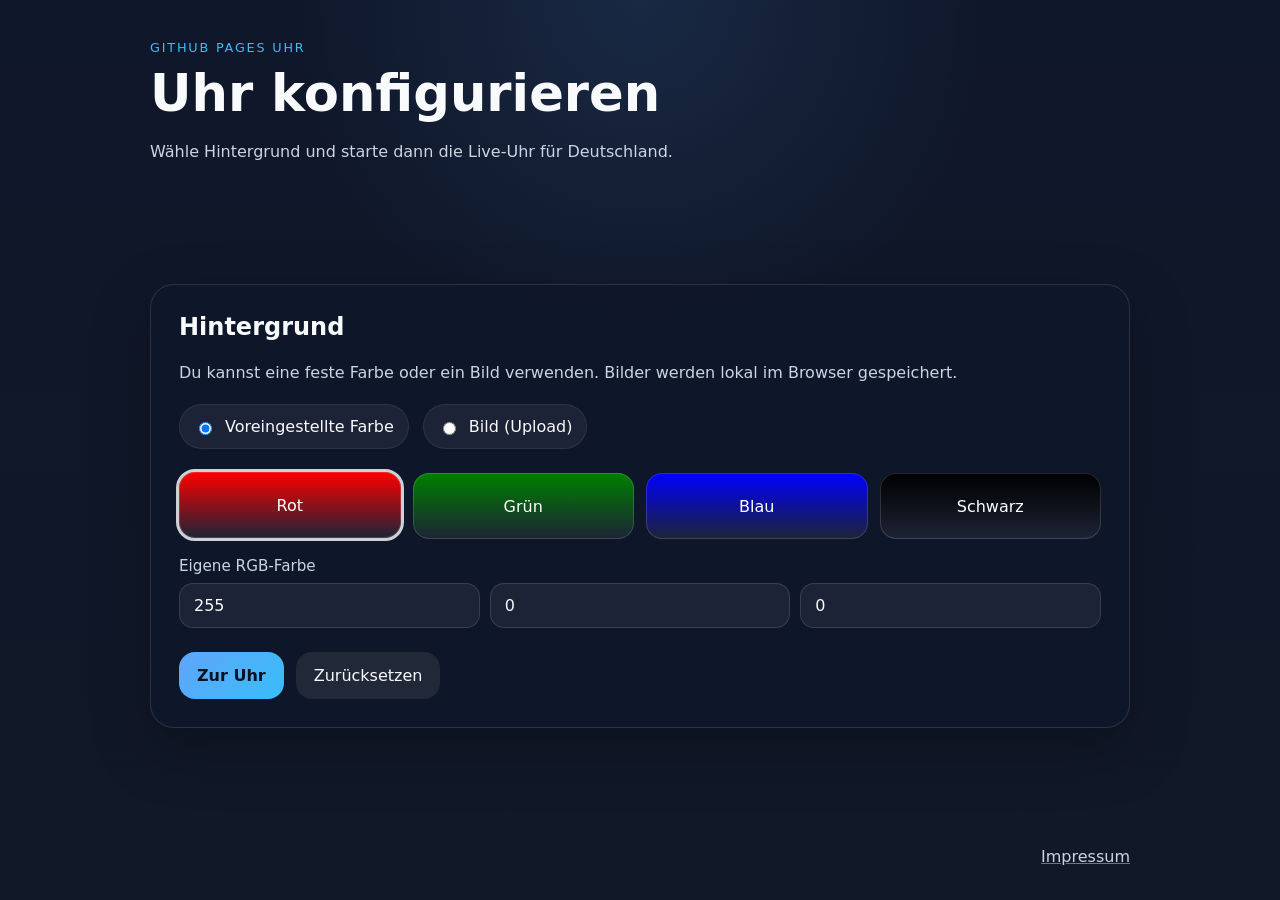
<file: index.html>
<!DOCTYPE html>
<html lang="de">
<head>
  <meta charset="UTF-8" />
  <meta name="viewport" content="width=device-width, initial-scale=1.0" />
  <title>Uhr konfigurieren</title>
  <link rel="stylesheet" href="styles.css" />
</head>
<body class="page page-index">
  <header class="site-header">
    <div>
      <p class="eyebrow">GitHub Pages Uhr</p>
      <h1>Uhr konfigurieren</h1>
      <p class="lead">Wähle Hintergrund und starte dann die Live-Uhr für Deutschland.</p>
    </div>
  </header>

  <main class="container">
    <section class="card">
      <h2>Hintergrund</h2>
      <p class="muted">Du kannst eine feste Farbe oder ein Bild verwenden. Bilder werden lokal im Browser gespeichert.</p>

      <div class="option-row">
        <label class="choice">
          <input type="radio" name="bgMode" value="preset" checked />
          <span>Voreingestellte Farbe</span>
        </label>
        <label class="choice">
          <input type="radio" name="bgMode" value="image" />
          <span>Bild (Upload)</span>
        </label>
      </div>

      <div id="presetArea" class="config-block">
        <div class="preset-grid">
          <button type="button" class="color-swatch active" data-color="255,0,0" style="--swatch: rgb(255,0,0)">Rot</button>
          <button type="button" class="color-swatch" data-color="0,128,0" style="--swatch: rgb(0,128,0)">Grün</button>
          <button type="button" class="color-swatch" data-color="0,0,255" style="--swatch: rgb(0,0,255)">Blau</button>
          <button type="button" class="color-swatch" data-color="0,0,0" style="--swatch: rgb(0,0,0)">Schwarz</button>
        </div>

        <label class="field">
          <span>Eigene RGB-Farbe</span>
          <div class="rgb-row">
            <input type="number" id="rInput" min="0" max="255" value="255" />
            <input type="number" id="gInput" min="0" max="255" value="0" />
            <input type="number" id="bInput" min="0" max="255" value="0" />
          </div>
        </label>
      </div>

      <div id="imageArea" class="config-block hidden">
        <label class="field">
          <span>Bild hochladen</span>
          <input type="file" id="imageInput" accept="image/*" />
        </label>
        <div class="image-preview-wrap">
          <img id="imagePreview" alt="Bildvorschau" class="image-preview hidden" />
        </div>
      </div>

      <div class="actions">
        <button id="goClockBtn" class="primary-btn">Zur Uhr</button>
        <button id="resetBtn" class="secondary-btn" type="button">Zurücksetzen</button>
      </div>
    </section>
  </main>

  <footer class="site-footer">
    <a href="impressum.html">Impressum</a>
  </footer>

  <script src="app.js"></script>
</body>
</html>
</file>
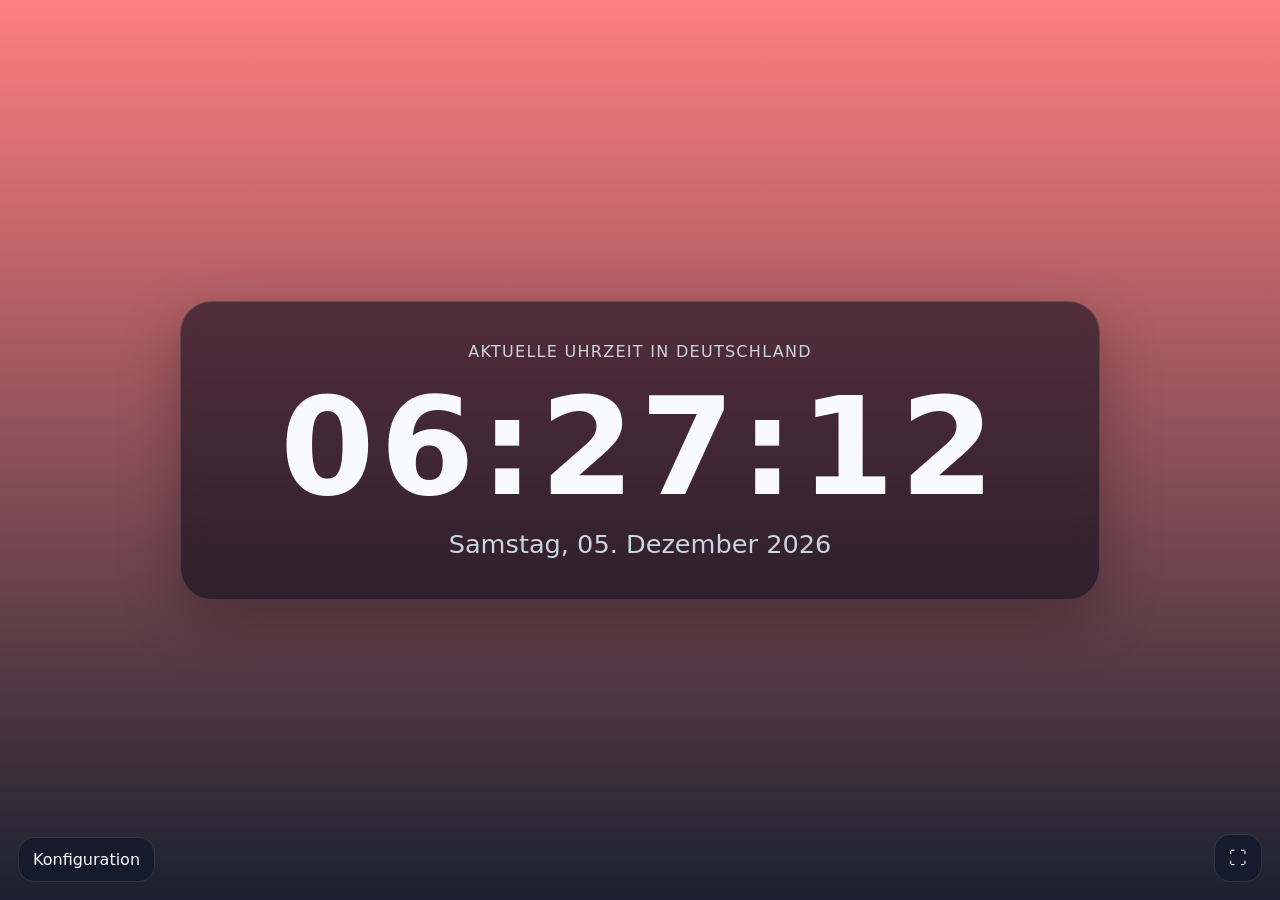
<file: clock.html>
<!DOCTYPE html>
<html lang="de">
<head>
  <meta charset="UTF-8" />
  <meta name="viewport" content="width=device-width, initial-scale=1.0" />
  <title>Deutschland-Uhr</title>
  <link rel="stylesheet" href="styles.css" />
</head>
<body class="page page-clock">
  <main class="clock-shell">
    <section id="clockCard" class="clock-card">
      <div class="clock-label">Aktuelle Uhrzeit in Deutschland</div>
      <div id="time" class="clock-time">--:--:--</div>
      <div id="date" class="clock-date">--</div>
    </section>

    <button id="backBtn" class="back-btn" type="button" aria-label="Zur Konfiguration zurück">Konfiguration</button>
    <button id="fullscreenBtn" class="fullscreen-btn" type="button" aria-label="Vollbild aktivieren">⛶</button>
  </main>

  <script src="app.js"></script>
</body>
</html>
</file>
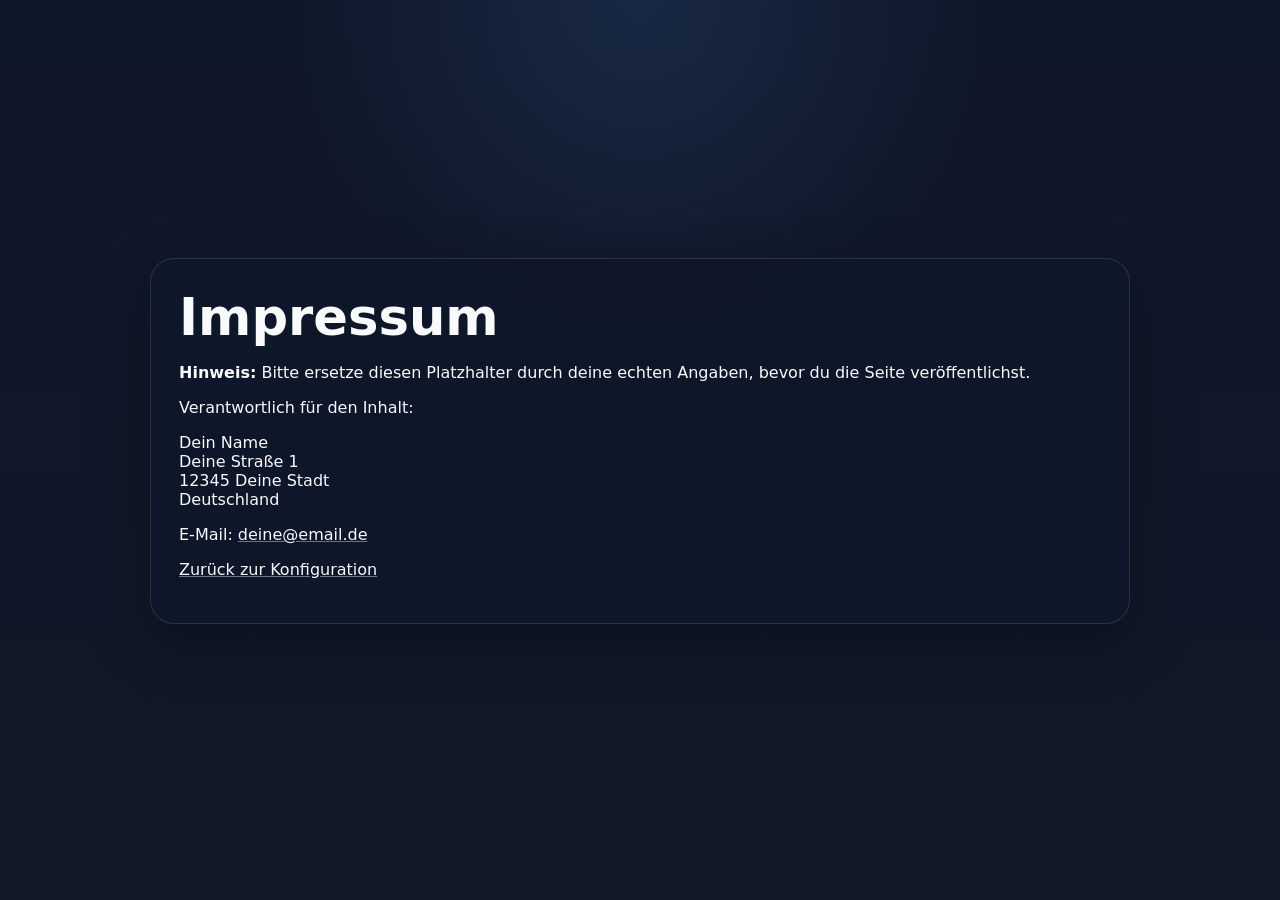
<file: impressum.html>
<!DOCTYPE html>
<html lang="de">
<head>
  <meta charset="UTF-8" />
  <meta name="viewport" content="width=device-width, initial-scale=1.0" />
  <title>Impressum</title>
  <link rel="stylesheet" href="styles.css" />
</head>
<body class="page page-simple">
  <main class="container">
    <section class="card">
      <h1>Impressum</h1>
      <p><strong>Hinweis:</strong> Bitte ersetze diesen Platzhalter durch deine echten Angaben, bevor du die Seite veröffentlichst.</p>
      <p>Verantwortlich für den Inhalt:</p>
      <p>
        Dein Name<br />
        Deine Straße 1<br />
        12345 Deine Stadt<br />
        Deutschland
      </p>
      <p>E-Mail: <a href="mailto:deine@email.de">deine@email.de</a></p>
      <p><a href="index.html">Zurück zur Konfiguration</a></p>
    </section>
  </main>
</body>
</html>
</file>
<file: styles.css>
/* Grundlayout */
:root {
  --bg: #111827;
  --panel: rgba(15, 23, 42, 0.82);
  --panel-border: rgba(255, 255, 255, 0.12);
  --text: #f8fafc;
  --muted: #cbd5e1;
  --accent: #60a5fa;
  --accent-2: #38bdf8;
  --shadow: 0 20px 60px rgba(0, 0, 0, 0.28);
  --radius: 24px;
}

* { box-sizing: border-box; }

html, body {
  margin: 0;
  min-height: 100%;
  font-family: Inter, system-ui, -apple-system, BlinkMacSystemFont, "Segoe UI", sans-serif;
  color: var(--text);
}

body {
  background:
    radial-gradient(circle at top, rgba(96, 165, 250, 0.12), transparent 32%),
    linear-gradient(180deg, #0f172a 0%, #111827 100%);
}

a {
  color: inherit;
  text-decoration-color: rgba(255,255,255,0.4);
}

/* Seiten */
.page-index, .page-simple {
  display: flex;
  flex-direction: column;
  min-height: 100vh;
}

.site-header, .site-footer {
  width: min(980px, calc(100% - 32px));
  margin: 0 auto;
}

.site-header {
  padding: 40px 0 18px;
}

.eyebrow {
  margin: 0 0 8px;
  text-transform: uppercase;
  letter-spacing: 0.14em;
  font-size: 0.8rem;
  color: var(--accent-2);
}

h1 {
  margin: 0;
  font-size: clamp(2rem, 4vw, 3.5rem);
}

.lead, .muted {
  color: var(--muted);
  line-height: 1.6;
}

.container {
  width: min(980px, calc(100% - 32px));
  margin: 0 auto;
  flex: 1;
  display: grid;
  place-items: center;
  padding: 18px 0 36px;
}

.card {
  width: 100%;
  background: var(--panel);
  border: 1px solid var(--panel-border);
  box-shadow: var(--shadow);
  border-radius: var(--radius);
  padding: 28px;
  backdrop-filter: blur(16px);
}

.card h2, .card h1 {
  margin-top: 0;
}

.option-row {
  display: flex;
  flex-wrap: wrap;
  gap: 14px;
  margin: 18px 0 24px;
}

.choice {
  display: inline-flex;
  align-items: center;
  gap: 10px;
  padding: 12px 14px;
  border-radius: 999px;
  background: rgba(255,255,255,0.06);
  border: 1px solid rgba(255,255,255,0.08);
}

.config-block {
  display: grid;
  gap: 18px;
  margin-top: 10px;
}

.hidden { display: none !important; }

.preset-grid {
  display: grid;
  grid-template-columns: repeat(auto-fit, minmax(120px, 1fr));
  gap: 12px;
}

.color-swatch, .primary-btn, .secondary-btn, .fullscreen-btn, .back-btn {
  border: 0;
  border-radius: 16px;
  font: inherit;
  cursor: pointer;
  transition: transform 0.15s ease, opacity 0.15s ease, background 0.15s ease;
}

.color-swatch {
  position: relative;
  padding: 16px 12px;
  color: white;
  background: linear-gradient(180deg, var(--swatch), rgba(255,255,255,0.06));
  min-height: 66px;
  box-shadow: inset 0 0 0 1px rgba(255,255,255,0.15);
}

.color-swatch.active {
  outline: 3px solid rgba(255,255,255,0.8);
  transform: translateY(-1px);
}

.field {
  display: grid;
  gap: 8px;
}

.field > span {
  color: var(--muted);
  font-size: 0.95rem;
}

.rgb-row {
  display: grid;
  grid-template-columns: repeat(3, 1fr);
  gap: 10px;
}

input[type="number"], input[type="file"] {
  width: 100%;
  background: rgba(255,255,255,0.06);
  color: var(--text);
  border: 1px solid rgba(255,255,255,0.12);
  border-radius: 14px;
  padding: 12px 14px;
  font: inherit;
}

input[type="number"] { appearance: textfield; }
input[type="number"]::-webkit-outer-spin-button,
input[type="number"]::-webkit-inner-spin-button { -webkit-appearance: none; margin: 0; }

.actions {
  display: flex;
  flex-wrap: wrap;
  gap: 12px;
  margin-top: 24px;
}

.primary-btn, .secondary-btn {
  padding: 14px 18px;
}

.primary-btn {
  background: linear-gradient(135deg, var(--accent), var(--accent-2));
  color: #081120;
  font-weight: 700;
}

.secondary-btn {
  background: rgba(255,255,255,0.08);
  color: var(--text);
}

.primary-btn:hover, .secondary-btn:hover, .color-swatch:hover, .fullscreen-btn:hover, .back-btn:hover {
  transform: translateY(-1px);
}

.site-footer {
  padding: 16px 0 34px;
  color: var(--muted);
  display: flex;
  justify-content: flex-end;
}

/* Uhrseite */
.page-clock {
  margin: 0;
  min-height: 100vh;
  background:
    radial-gradient(circle at top, rgba(255, 255, 255, 0.08), transparent 28%),
    linear-gradient(180deg, #0f172a 0%, #111827 100%);
  background-size: cover;
  background-position: center;
  background-repeat: no-repeat;
}

.clock-shell {
  position: relative;
  min-height: 100vh;
  display: grid;
  place-items: center;
  padding: 24px;
}

.clock-card {
  width: min(920px, calc(100% - 8px));
  text-align: center;
  background: rgba(2, 6, 23, 0.55);
  border: 1px solid rgba(255, 255, 255, 0.12);
  box-shadow: var(--shadow);
  border-radius: 32px;
  padding: 40px 26px;
  backdrop-filter: blur(10px);
}

.clock-label {
  color: var(--muted);
  font-size: 1rem;
  letter-spacing: 0.08em;
  text-transform: uppercase;
  margin-bottom: 18px;
}

.clock-time {
  font-size: clamp(3.4rem, 12vw, 8.5rem);
  font-weight: 800;
  line-height: 1;
  letter-spacing: 0.04em;
}

.clock-date {
  margin-top: 14px;
  font-size: clamp(1rem, 2vw, 1.6rem);
  color: var(--muted);
}

.fullscreen-btn, .back-btn {
  position: fixed;
  bottom: 18px;
  padding: 12px 14px;
  color: var(--text);
  background: rgba(15, 23, 42, 0.66);
  border: 1px solid rgba(255,255,255,0.12);
  backdrop-filter: blur(10px);
}

.fullscreen-btn {
  right: 18px;
  width: 48px;
  height: 48px;
  font-size: 1.1rem;
  display: grid;
  place-items: center;
  border-radius: 16px;
}

.back-btn {
  left: 18px;
}

/* Bildvorschau */
.image-preview-wrap {
  display: grid;
  gap: 10px;
}

.image-preview {
  width: 100%;
  max-height: 220px;
  object-fit: cover;
  border-radius: 18px;
  border: 1px solid rgba(255,255,255,0.12);
}

/* Kleine Displays */
@media (max-width: 640px) {
  .card, .clock-card {
    padding: 20px;
    border-radius: 22px;
  }

  .fullscreen-btn, .back-btn {
    bottom: 12px;
  }

  .back-btn { left: 12px; }
  .fullscreen-btn { right: 12px; }
}
</file>
